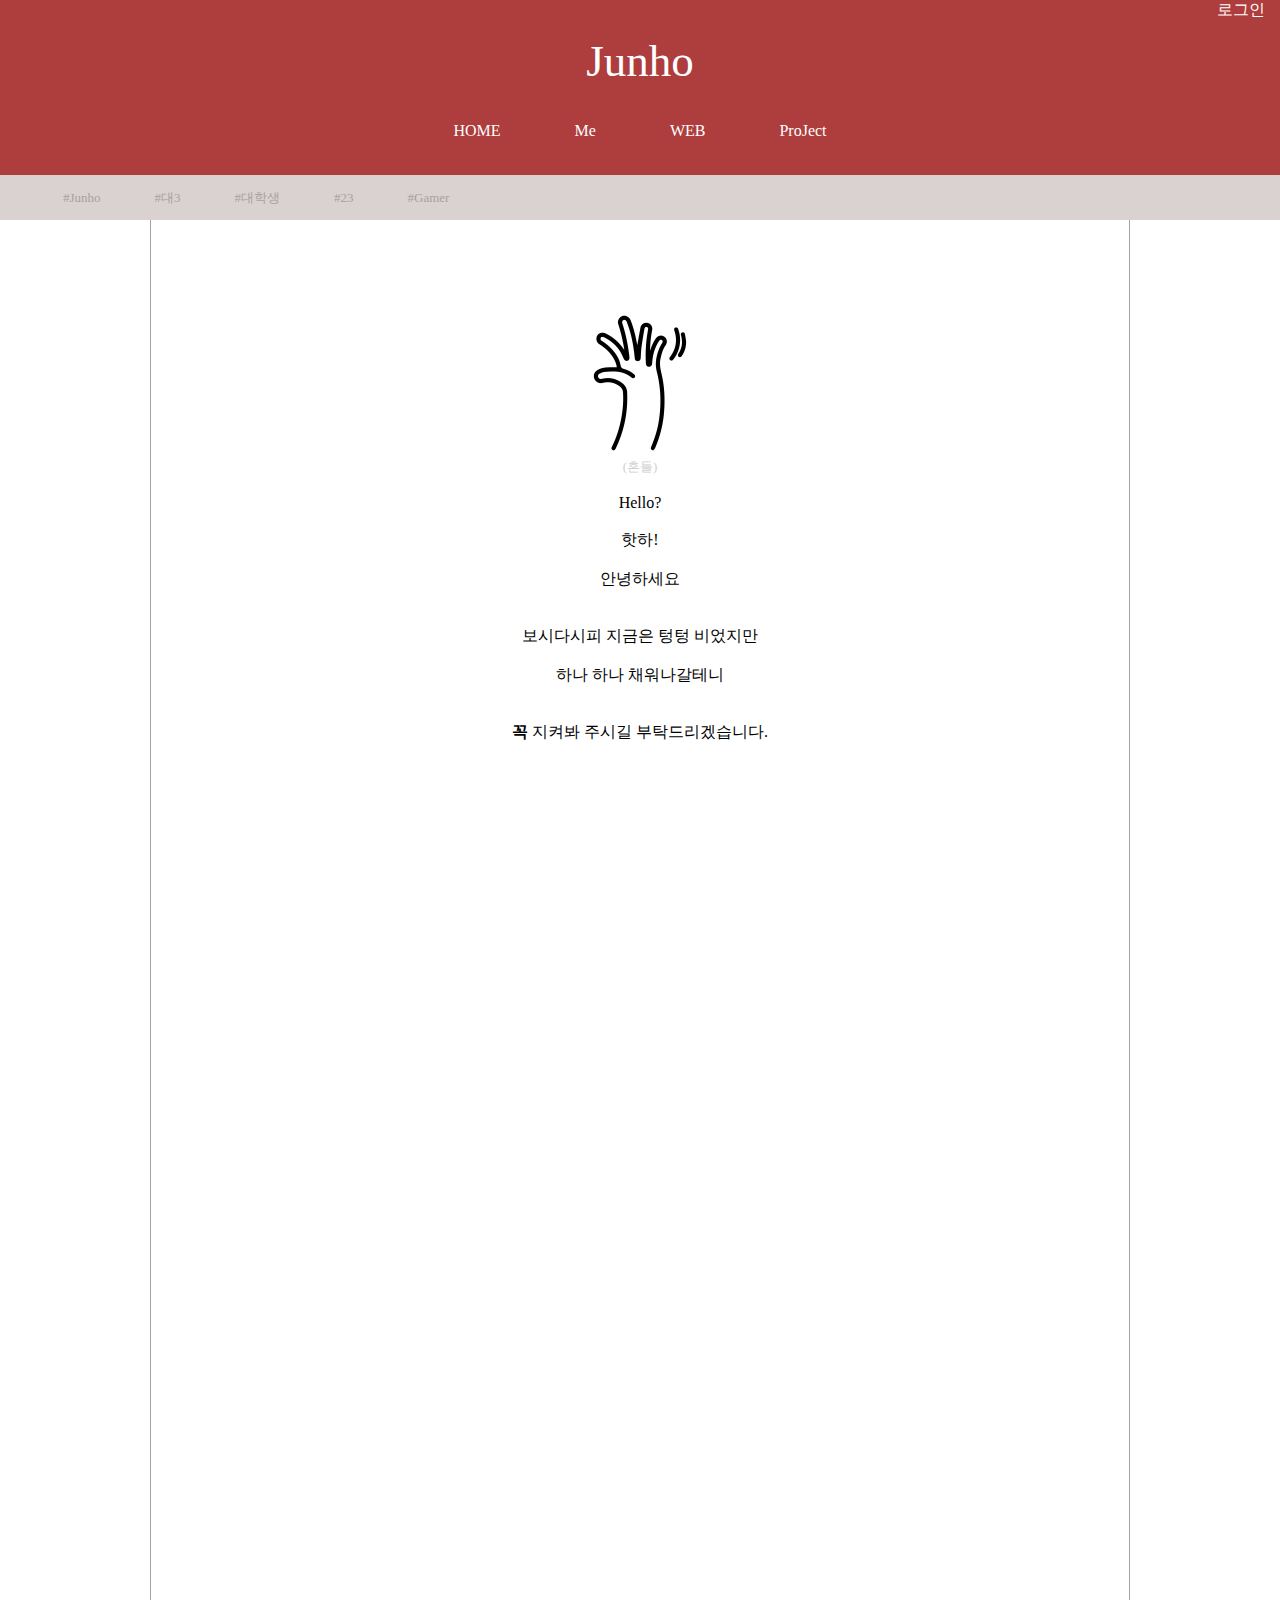
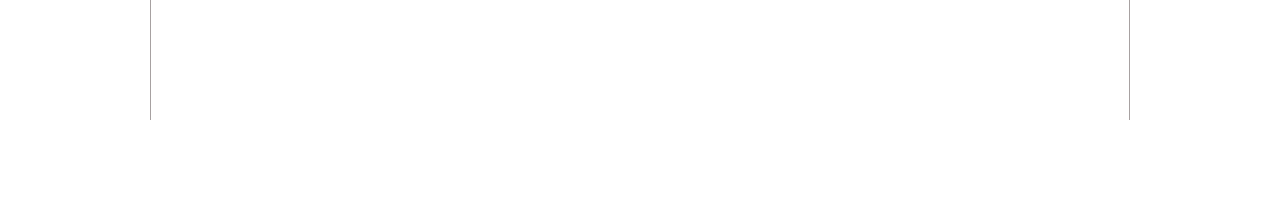
<file: index.html>
<html>

<head>
  <link rel="stylesheet" type="text/css" href="css/mystyle.css" />
  <script src="js/script.js"></script>
  <style>
    div.sub_nav_depth_1 .pin {
      background-image: url(image/arrow.gif);
    }
  </style>
</head>

<body>
  <div id="whole-wrapper">
    <div class="head">
      <header>
        <hgroup>
          <p class="title"><a href="index.html">Junho</a></p>
        </hgroup>
        <nav id="right-nav">
          <ul>
            <li>
              <a href="login.html">로그인</a>
            </li>
          </ul>
        </nav>
      </header>
      <nav id="mainmenu">
        <div class="wrapper ">
          <ul class="sub_nav">
            <li>
              <div class="label public" onmouseover="paragraph_onmouseover()" onmouseout="paragraph_onmouseout()">
                <a class="courselink" href="index.html">HOME</a>
              </div>
              <div class="sub_nav_depth_1" id="yourstyle"
                style="position:absolute; left: -42px; width:199px; display:none;" loaded="true"
                onmouseover="paragraph_onmouseover()" onmouseout="paragraph_onmouseout()">
                <div class="pin" onmouseover="paragraph_onmouseover()" onmouseout="paragraph_onmouseout()"></div>
                <ul class="sub_nav">
                  <li>
                    <div class="label public">
                      <a class="courselink" href="index.html">
                        메인화면
                        <span class="ico ico_lock"></span>
                      </a>
                    </div>
                  </li>
                </ul>
              </div>
            </li>
            <li>
              <div class="label public" onmouseover="paragraph1_onmouseover()" onmouseout="paragraph1_onmouseout()">
                <a class="courselink" href="index.html">Me</a>
              </div>
              <div class="sub_nav_depth_1" id="yourstyle1"
                style="position:absolute; left: -42px; width:199px; display:none;" loaded="true"
                onmouseover="paragraph1_onmouseover()" onmouseout="paragraph1_onmouseout()">
                <div class="pin" onmouseover="paragraph1_onmouseover()" onmouseout="paragraph1_onmouseout()"></div>
                <ul class="sub_nav">
                  <li>
                    <div class="label public">
                      <a class="courselink" href="who.html">
                        누가?
                        <span class="ico ico_lock"></span>
                      </a>
                    </div>
                  </li></br>
                  <li>
                    <div class="label public">
                      <a class="courselink" href="why.html">
                        어째서?
                        <span class="ico ico_lock"></span>
                      </a>
                    </div>
                  </li></br>

                </ul>
              </div>
            </li>
            <li>
              <div class="label public" onmouseover="paragraph2_onmouseover()" onmouseout="paragraph2_onmouseout()">
                <a class="courselink" href="index.html">WEB</a>
              </div>
              <div class="sub_nav_depth_1" id="yourstyle2"
                style="position:absolute; left: -42px; width:199px; display:none;" loaded="true"
                onmouseover="paragraph2_onmouseover()" onmouseout="paragraph2_onmouseout()">
                <div class="pin" onmouseover="paragraph2_onmouseover()" onmouseout="paragraph2_onmouseout()"></div>
                <ul class="sub_nav">
                  <li>
                    <div class="label public">
                      <a class="courselink" href="web.html">
                        참조 사이트

                        <span class="ico ico_lock"></span>
                      </a>
                    </div>
                  </li>
                </ul>
              </div>
            </li>
            <li>
              <div class="label public" onmouseover="paragraph5_onmouseover()" onmouseout="paragraph5_onmouseout()">
                <a class="courselink" href="index.html">ProJect</a>
              </div>
              <div class="sub_nav_depth_1" id="yourstyle5"
                style="position:absolute; left: -42px; width:199px; display:none;" loaded="true"
                onmouseover="paragraph5_onmouseover()" onmouseout="paragraph5_onmouseout()">
                <div class="pin" onmouseover="paragraph5_onmouseover()" onmouseout="paragraph5_onmouseout()"></div>
                <ul class="sub_nav">
                  <li>
                    <div class="label public">
                      <a class="courselink" href="project.html">
                        프로젝트
                        <span class="ico ico_lock"></span>
                      </a>
                    </div>
                  </li>
                </ul>
              </div>
            </li>


          </ul>
        </div>
      </nav>
    </div>
    <div class="body">
      <div id="breadcrumb">
        <div class="wrapper">
          <span>#Junho</span>
          <span>#대3</span>
          <span>#대학생</span>
          <span>#23</span>
          <span>#Gamer</span>

        </div>
      </div>
      <div id="col">
        <div class="wrapper">
          <div class="entry-area">
            <article class="hentry">
              <div id="content" class="entry-content">
                <p style="text-align: center;">&nbsp;</p>
                <p style="text-align: center;">
                  <img alt height="150" src="image\hi.png" width="150" class="thumbnail">
                </p>
                <p style="text-align: center; font-size:13px; color:#D1CFCF;">(흔들)</p>
                <p style="text-align: center;">&nbsp;</p>
                <p style="text-align: center;">Hello?</p>
                <p style="text-align: center;">&nbsp;</p>
                <p style="text-align: center;">핫하!</p>
                <p style="text-align: center;">&nbsp;</p>
                <p style="text-align: center;">안녕하세요</p>
                <p style="text-align: center;">&nbsp;</p>
                <p style="text-align: center;">&nbsp;</p>
                <p style="text-align: center;">보시다시피 지금은 텅텅 비었지만</p>
                <p style="text-align: center;">&nbsp;</p>
                <p style="text-align: center;">하나 하나 채워나갈테니</p>
                <p style="text-align: center;">&nbsp;</p>
                <p style="text-align: center;">&nbsp;</p>
                <p style="text-align: center;"><strong>꼭</strong> 지켜봐 주시길 부탁드리겠습니다.</p>
            </article>
          </div>
        </div>
      </div>
    </div>
  </div>
</body>

</html>
</file>
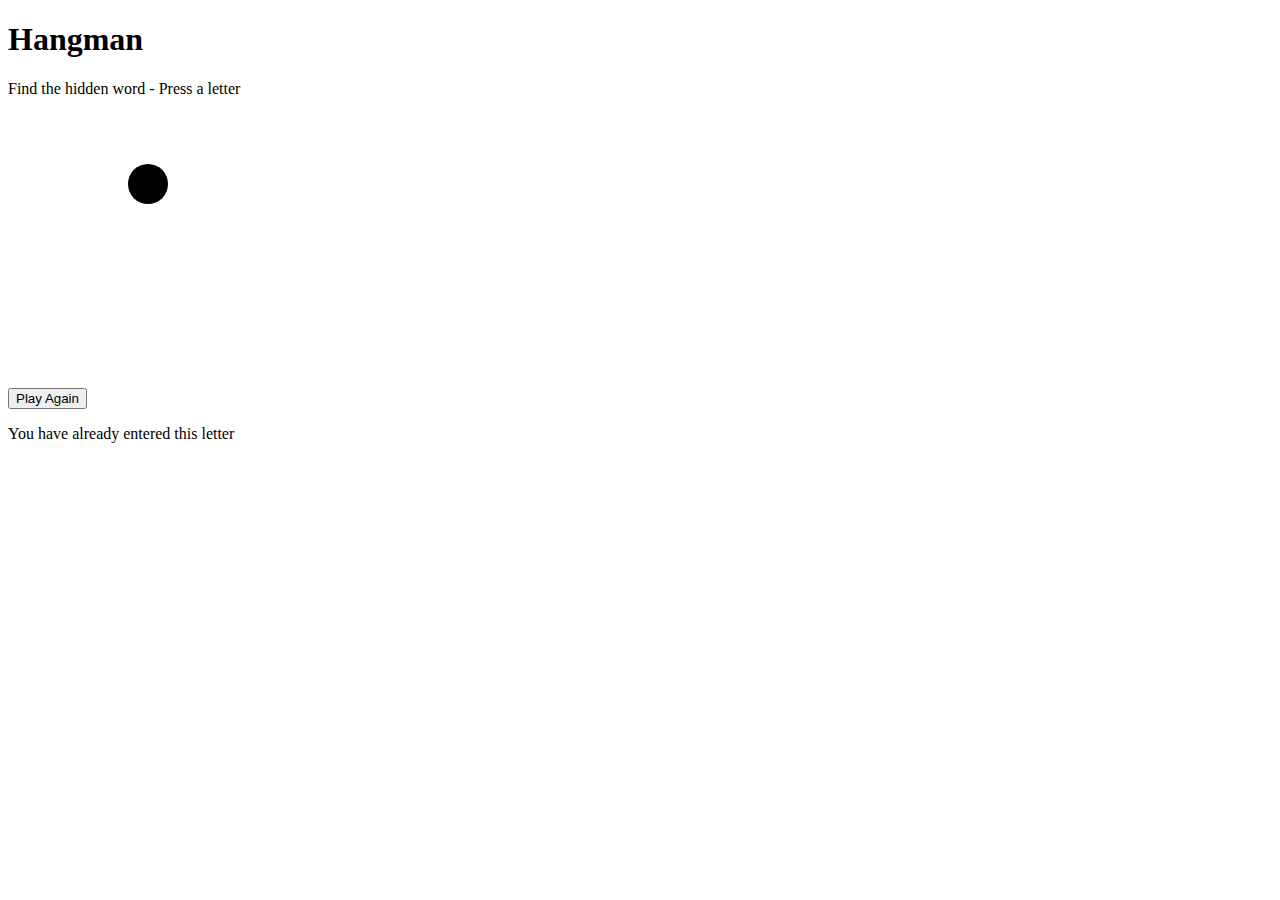
<file: game.html>
<!DOCTYPE html>
<html lang="en">
  <head>
    <meta charset="UTF-8" />
    <meta name="viewport" content="width=device-width, initial-scale=1.0" />
    <link rel="stylesheet" href="C:\Users\user\Desktop\포트폴리오\Ohmygit-master\Ohmygit-master\css\style.css" />
    <title>Hangman</title>
  </head>
  <body>
    <h1>Hangman</h1>
    <p>Find the hidden word - Press a letter</p>
    <div class="game-container">
      <svg height="250" width="200" class="figure-container">
        <!-- rod -->
        <line x1="60" y1="20" x2="140" y2="20" />
        <line x1="140" y1="20" x2="140" y2="50" />
        <line x1="60" y1="20" x2="60" y2="230" />
        <line x1="20" y1="230" x2="100" y2="230" />
        <!-- head -->
        <circle cx="140" cy="70" r="20" class="figure-part" />
        <!-- body -->
        <line x1="140" y1="90" x2="140" y2="150" class="figure-part" />
        <!-- arms -->
        <line x1="140" y1="120" x2="120" y2="100" class="figure-part" />
        <line x1="140" y1="120" x2="160" y2="100" class="figure-part" />
        <!-- legs -->
        <line x1="140" y1="150" x2="120" y2="180" class="figure-part" />
        <line x1="140" y1="150" x2="160" y2="180" class="figure-part" />
      </svg>
      <div class="wrong-letters-container">
        <div id="wrong-letters"></div>
      </div>
      <div class="word" id="word"></div>
    </div>
    <!-- Popup -->
    <div class="popup-container" id="popup-container">
      <div class="popup">
        <h2 id="final-message"></h2>
        <h3 id="final-message-reveal-word"></h3>
        <button id="play-button">Play Again</button>
      </div>
    </div>
    <!-- Notification -->
    <div class="notification-container" id="notification-container">
      <p>You have already entered this letter</p>
    </div>
    <script src="js/script1.js"></script>
  </body>
</html>
</file>
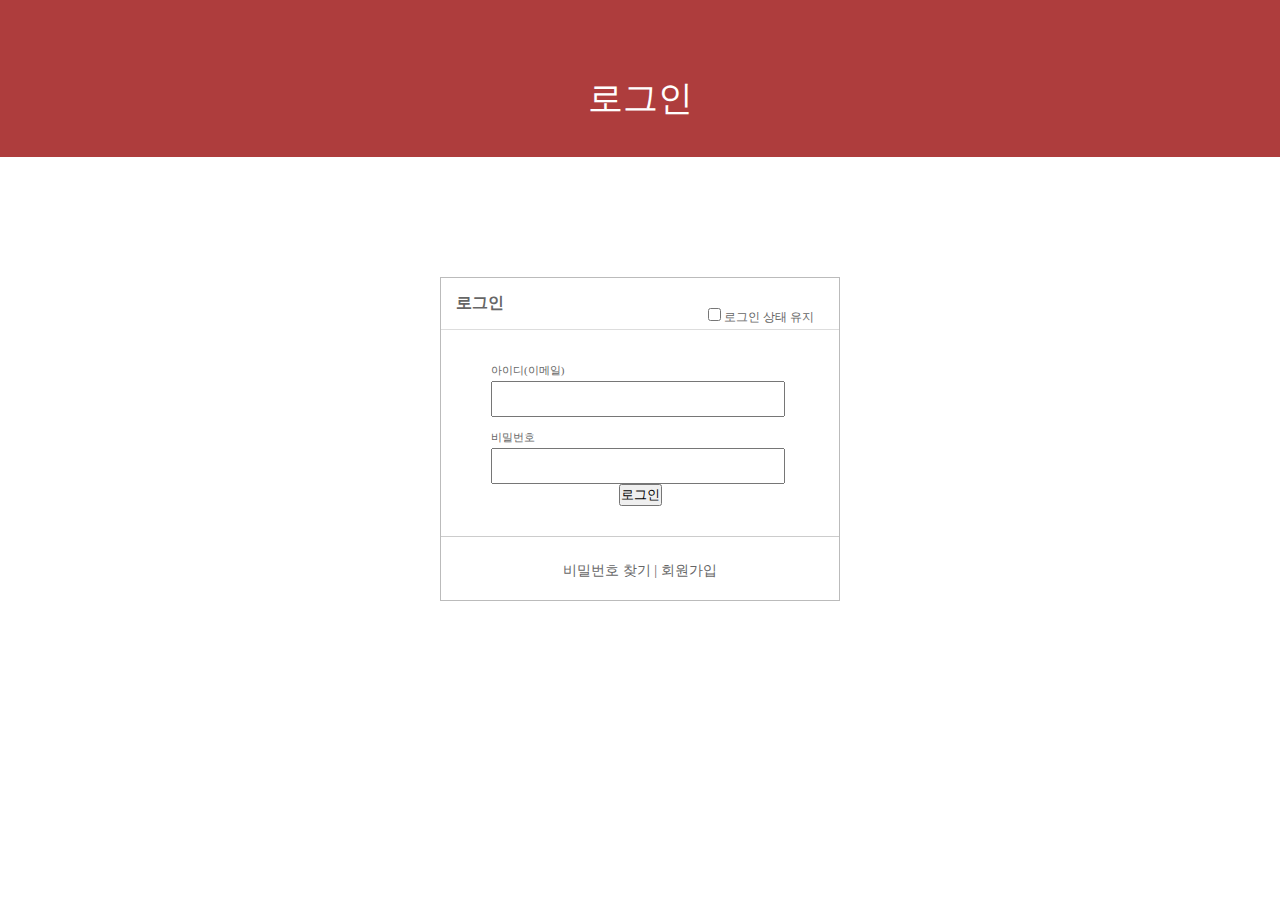
<file: login.html>
<!DOCTYPE html>
<html>

<head>
  <link rel="stylesheet" type="text/css" href="css/registerstyle.css" />
  <script src="js/script.js"></script>
</head>

<body>
  <div id="whole-wrapper">
    <div class="head">
      <header>
        <hgroup>  
          <p class="title">
            <a href="register.html">로그인</a>
         
          </p>
        </hgroup>
      </header>
    </div>
    <div class="body">
      <div id="col" class="single-col">
        <div class="entry-area">
          <div id="login-static" class="layerbox">
            <form></form>
            <div class="wrappertable">
              <div class="header">
                <strong>로그인</strong>
                
                <p class="rememberme">
                  <input type="checkbox" id="rememberme" name="rememberme" value="on">
                  <label for="rememberme">로그인 상태 유지</label>
                </p>
              </div>
              <div class="body">
                <dl>
                  <dt>
                      <label for="predialog_email">아이디(이메일)</label>
                      <dd>
                        <input type="text" class="text" id="id">
                      </dd>
                      <dt>
                        <label for="predialog_password">비밀번호</label>
                      </dt>
                  <dd>
                    <input type="text" class="text" id="pw" >
                  </dd>
                  </dt>
                </dl>
                <div class="btns">
                    <p>
                      
                    <input type="button" value="로그인"  onclick="login();">
                    
                    </p>
                  
                </div>
              </div>
              <div class="footer">
                <a href="findpassword.html">비밀번호 찾기</a>
                <span class="empty">|</span>
                <a href="register.html">회원가입</a>
              </div>

            </div>
          </div>
        </div>
      </div>

      <body>

</html>
</file>
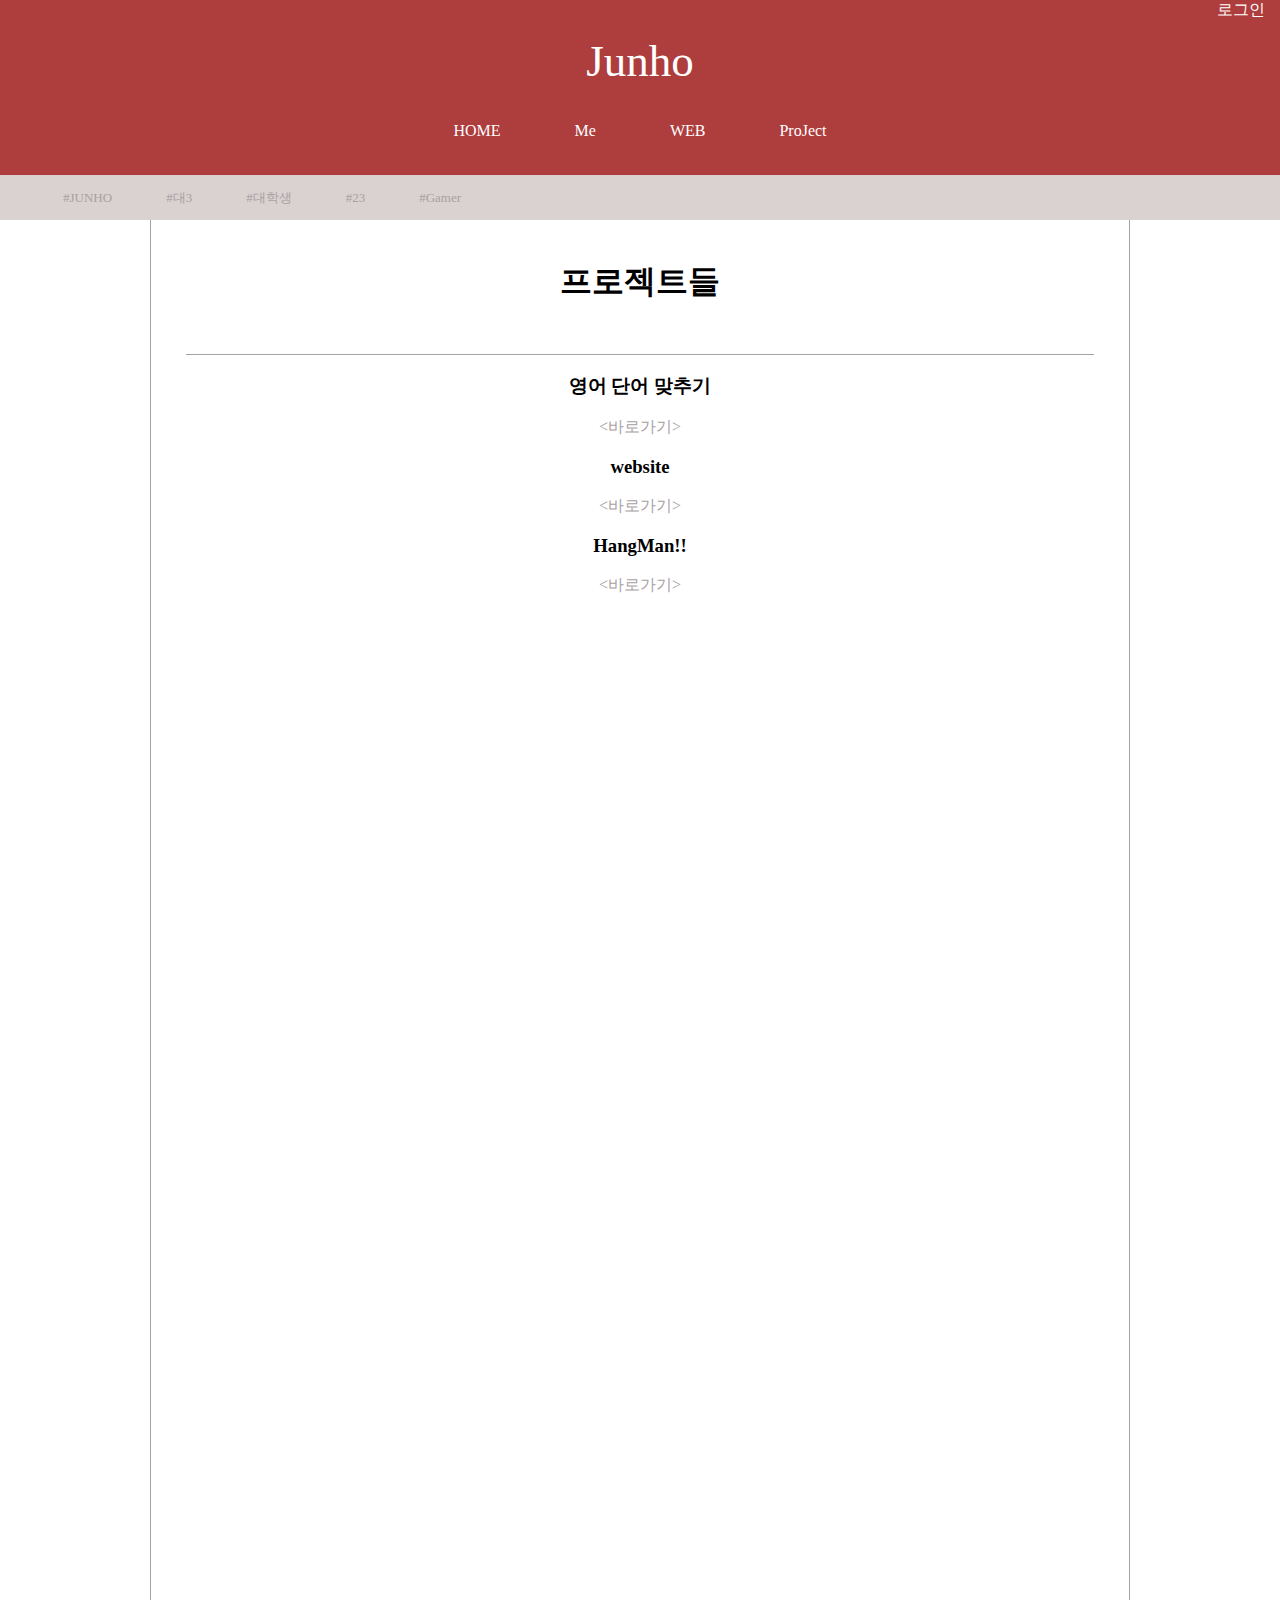
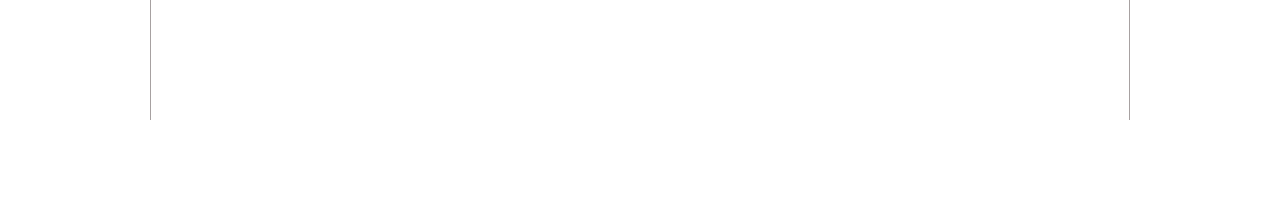
<file: project.html>
<html>

<head>
  <link rel="stylesheet" type="text/css" href="css/mystyle.css" />
  <script src="js/script.js"></script>
  <style>
    div.sub_nav_depth_1 .pin {
      background-image: url(image/arrow.gif);
    }
  </style>
</head>

<body>
  <div id="whole-wrapper">
    <div class="head">
      <header>
        <hgroup>
          <p class="title"><a href="html.html">Junho</a></p>
        </hgroup>
        <nav id="right-nav">
          <ul>
            <li>
              <a href="login.html">로그인</a>
            </li>
          </ul>
        </nav>
      </header>
      <nav id="mainmenu">
        <div class="wrapper ">
          <ul class="sub_nav">
            <li>
              <div class="label public" onmouseover="paragraph_onmouseover()" onmouseout="paragraph_onmouseout()">
                <a class="courselink" href="html.html">HOME</a>
              </div>
              <div class="sub_nav_depth_1" id="yourstyle"
                style="position:absolute; left: -42px; width:199px; display:none;" loaded="true"
                onmouseover="paragraph_onmouseover()" onmouseout="paragraph_onmouseout()">
                <div class="pin" onmouseover="paragraph_onmouseover()" onmouseout="paragraph_onmouseout()"></div>
                <ul class="sub_nav">
                  <li>
                    <div class="label public">
                      <a class="courselink" href="html.html">
                        메인화면
                        <span class="ico ico_lock"></span>
                      </a>
                    </div>
                  </li>
                </ul>
              </div>
            </li>
            <li>
              <div class="label public" onmouseover="paragraph1_onmouseover()" onmouseout="paragraph1_onmouseout()">
                <a class="courselink" href="html.html">Me</a>
              </div>
              <div class="sub_nav_depth_1" id="yourstyle1"
                style="position:absolute; left: -42px; width:199px; display:none;" loaded="true"
                onmouseover="paragraph1_onmouseover()" onmouseout="paragraph1_onmouseout()">
                <div class="pin" onmouseover="paragraph1_onmouseover()" onmouseout="paragraph1_onmouseout()"></div>
                <ul class="sub_nav">
                  <li>
                    <div class="label public">
                      <a class="courselink" href="who.html">
                        누가?
                        <span class="ico ico_lock"></span>
                      </a>
                    </div>
                  </li></br>
                  <li>
                    <div class="label public">
                      <a class="courselink" href="why.html">
                        어째서?
                        <span class="ico ico_lock"></span>
                      </a>
                    </div>
                  </li></br>
                  <li>
                    <div class="label public">
                      <a class="courselink" href="next.html">
                        앞으로는?
                        <span class="ico ico_lock"></span>
                      </a>
                    </div>
                  </li></br>
                </ul>
              </div>
            </li>
            <li>
              <div class="label public" onmouseover="paragraph2_onmouseover()" onmouseout="paragraph2_onmouseout()">
                <a class="courselink" href="html.html">WEB</a>
              </div>
              <div class="sub_nav_depth_1" id="yourstyle2"
                style="position:absolute; left: -42px; width:199px; display:none;" loaded="true"
                onmouseover="paragraph2_onmouseover()" onmouseout="paragraph2_onmouseout()">
                <div class="pin" onmouseover="paragraph2_onmouseover()" onmouseout="paragraph2_onmouseout()"></div>
                <ul class="sub_nav">
                  <li>
                    <div class="label public">
                      <a class="courselink" href="web.html">
                        참조 사이트

                        <span class="ico ico_lock"></span>
                      </a>
                    </div>
                  </li>
                </ul>
              </div>
            </li>
            <li>
              <div class="label public" onmouseover="paragraph5_onmouseover()" onmouseout="paragraph5_onmouseout()">
                <a class="courselink" href="html.html">ProJect</a>
              </div>
              <div class="sub_nav_depth_1" id="yourstyle5"
                style="position:absolute; left: -42px; width:199px; display:none;" loaded="true"
                onmouseover="paragraph5_onmouseover()" onmouseout="paragraph5_onmouseout()">
                <div class="pin" onmouseover="paragraph5_onmouseover()" onmouseout="paragraph5_onmouseout()"></div>
                <ul class="sub_nav">
                  <li>
                    <div class="label public">
                      <a class="courselink" href="project.html">
                        프로젝트
                        <span class="ico ico_lock"></span>
                      </a>
                    </div>
                  </li>
                </ul>
              </div>
            </li>


          </ul>
        </div>
      </nav>
    </div>
    <div class="body">
      <div id="breadcrumb">
        <div class="wrapper">
          <span>#JUNHO</span>
          <span>#대3</span>
          <span>#대학생</span>
          <span>#23</span>
          <span>#Gamer</span>
          
        </div>
      </div>
    </div>
    <div id="col">
      <div class="wrapper">
        <div class="entry-area" id="entry-area-2">
          <article class="hentry">
            <hgroup>
              <h1 style="text-align:center;">
                프로젝트들
              </h1>
            </hgroup>
            <div id="content" class="entry-content">




              
             
              <p style="text-align:center;">
                &nbsp
              </p>
              <p style="text-align:center;">
              <h3 style="text-align:center;">
                영어 단어 맞추기
              </h3>
              </p>
              <p style="text-align:center;">
                &nbsp
              </p>
              <p style="text-align:center;">
                <a href="https://songjunho1.github.io/wordle-main/">
                  <바로가기>
                </a>
              </p>
              </p>

             
            
              <p style="text-align:center;">
                &nbsp
              </p>
              <p style="text-align:center;">
              <h3 style="text-align:center;">
                website
              </h3>
              </p>
              <p style="text-align:center;">
                &nbsp
              </p>
              <p style="text-align:center;">
                <a href="https://songjunho1.github.io/DeliveryServiceWebsitemain/DeliveryServiceWebsitemain/index.html">
                  <바로가기>
                </a>
              </p>
              </p>


            
              <p style="text-align:center;">
                &nbsp
              </p>
              <p style="text-align:center;">
              <h3 style="text-align:center;">
                HangMan!!
              </h3>
              </p>
              <p style="text-align:center;">
                &nbsp
              </p>
              <p style="text-align:center;">
                <a href="game.html">
                  <바로가기>
                </a>
              </p>
              </p>



            </div>

          </article>
        </div>
      </div>
    </div>
  </div>
</body>

</html>
</file>
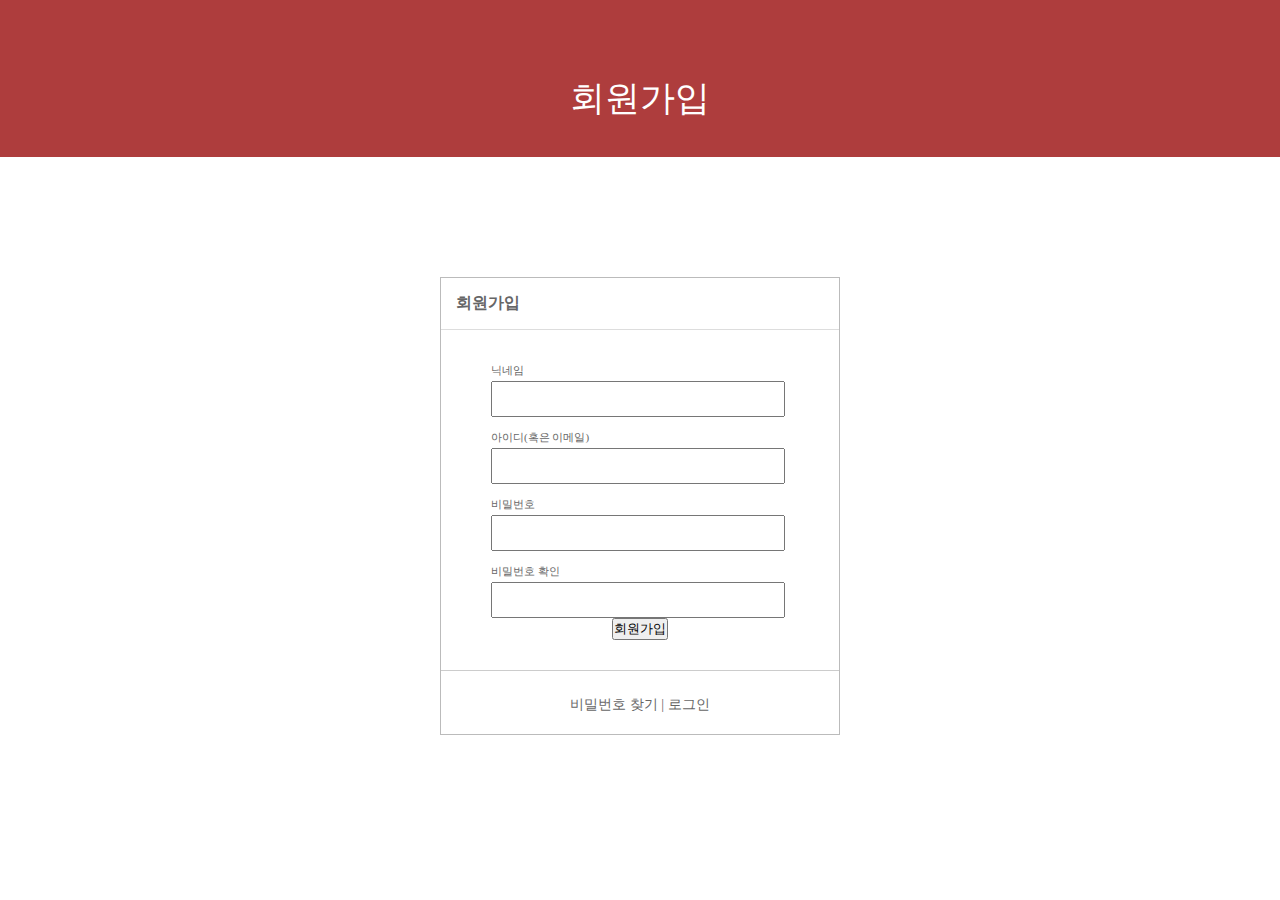
<file: register.html>
<!DOCTYPE html>
<html>

<head>
  <link rel="stylesheet" type="text/css" href="css/registerstyle.css" />
  <script src="js/script.js"></script>
</head>

<body>
  <div id="whole-wrapper">
    <div class="head">
      <header>
        <hgroup>
          <p class="title">
            <a href="register.html">회원가입</a>
          </p>
        </hgroup>
      </header>
    </div>
    <div class="body">
      <div id="col" class="single-col">
        <div class="entry-area">
          <div id="login-static" class="layerbox">
            <form></form>
            <div class="wrappertable">
              <div class="header">
                <strong>회원가입</strong>
              </div>
              <div class="body">
                <dl>
                  <dt>
                      <label for="nickname">닉네임</label>
                      <dd>
                        <input type="text" class="text" id="nickname" name="nickname" value>
                      </dd>
                      <dt>
                        <label for="predialog_email">아이디(혹은 이메일)</label>
                      </dt>
                  <dd>
                    <input type="text" class="text" id="id">
                  </dd>
                  <dt>
                  <label for="password">비밀번호</label>
                </dt>
                <dd>
                  <input type="text" class="text" id="pw">
                </dd>
                <dt>
                <label for="password">비밀번호 확인</label>
              </dt>
              <dd>
                <input type="text" class="text" id="r_pw">
              </dd>
                  </dt>
                </dl>
                 <div class="btns">
                  <p>
                    <input type = "button" value="회원가입" onclick="create_id();">
                  </p>
                </div>
              </div>
              <div class="footer">
                <a href="findpassword.html">비밀번호 찾기</a>
                <span class="empty">|</span>
                <a href="login.html">로그인</a>
              </div>

            </div>
          </div>
        </div>
      </div>

      <body>

</html>
</file>
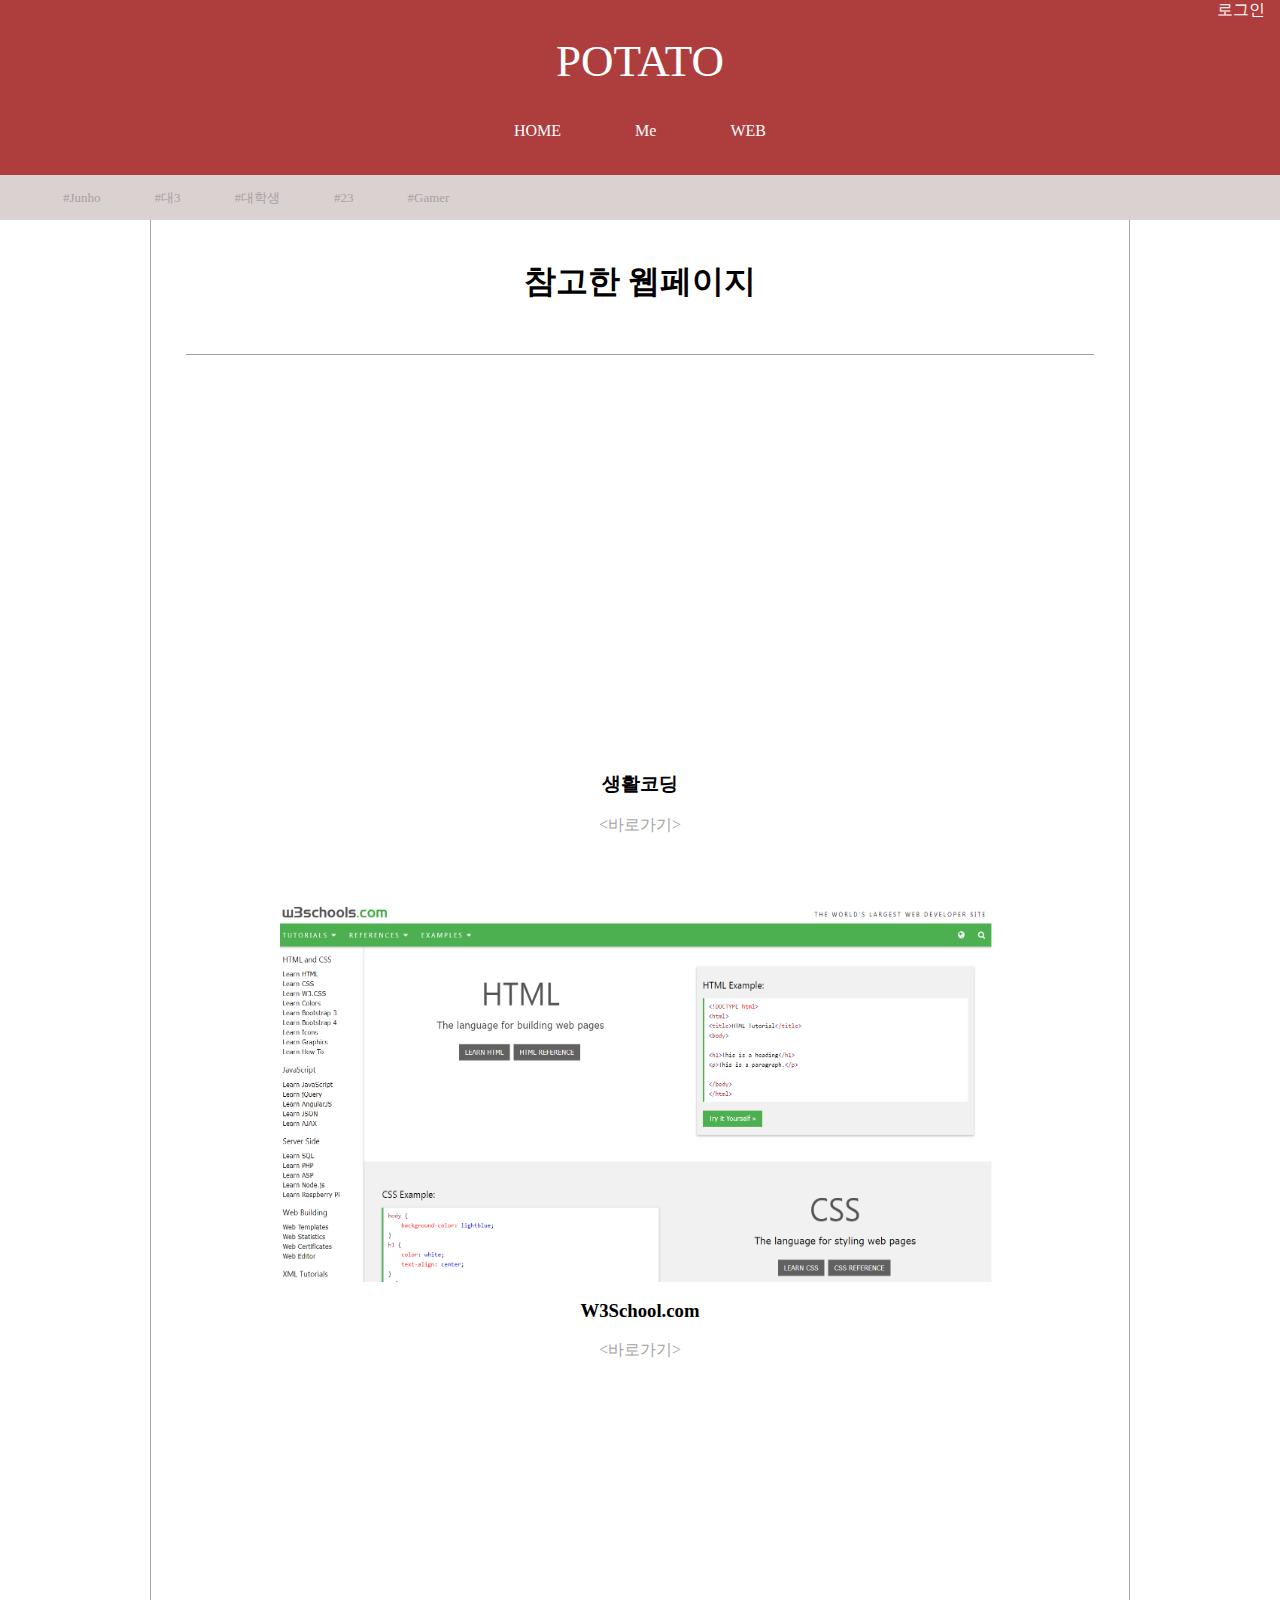
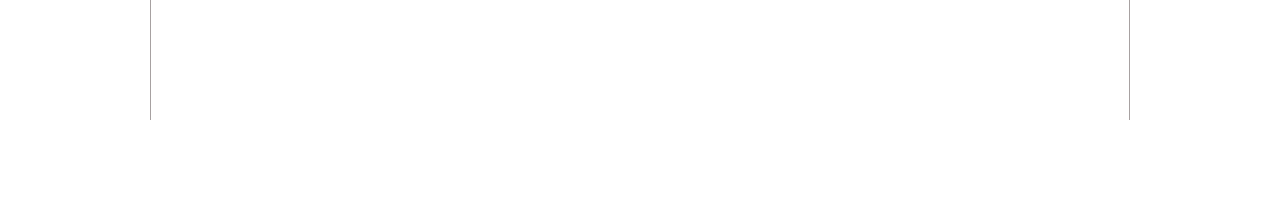
<file: web.html>
<html>

<head>
  <link rel="stylesheet" type="text/css" href="css/mystyle.css" />
  <script src="js/script.js"></script>
  <style>
    div.sub_nav_depth_1 .pin {
      background-image: url(image/arrow.gif);
    }
  </style>
</head>

<body>
  <div id="whole-wrapper">
    <div class="head">
      <header>
        <hgroup>
          <p class="title"><a href="index.html">POTATO</a></p>
        </hgroup>
        <nav id="right-nav">
          <ul>
            <li>
              <a href="login.html">로그인</a>
            </li>
          </ul>
        </nav>
      </header>
      <nav id="mainmenu">
        <div class="wrapper ">
          <ul class="sub_nav">
            <li>
              <div class="label public" onmouseover="paragraph_onmouseover()" onmouseout="paragraph_onmouseout()">
                <a class="courselink" href="index.html">HOME</a>
              </div>
              <div class="sub_nav_depth_1" id="yourstyle"
                style="position:absolute; left: -42px; width:199px; display:none;" loaded="true"
                onmouseover="paragraph_onmouseover()" onmouseout="paragraph_onmouseout()">
                <div class="pin" onmouseover="paragraph_onmouseover()" onmouseout="paragraph_onmouseout()"></div>
                <ul class="sub_nav">
                  <li>
                    <div class="label public">
                      <a class="courselink" href="index.html">
                        메인화면
                        <span class="ico ico_lock"></span>
                      </a>
                    </div>
                  </li>
                </ul>
              </div>
            </li>
            <li>
              <div class="label public" onmouseover="paragraph1_onmouseover()" onmouseout="paragraph1_onmouseout()">
                <a class="courselink" href="index.html">Me</a>
              </div>
              <div class="sub_nav_depth_1" id="yourstyle1"
                style="position:absolute; left: -42px; width:199px; display:none;" loaded="true"
                onmouseover="paragraph1_onmouseover()" onmouseout="paragraph1_onmouseout()">
                <div class="pin" onmouseover="paragraph1_onmouseover()" onmouseout="paragraph1_onmouseout()"></div>
                <ul class="sub_nav">
                  <li>
                    <div class="label public">
                      <a class="courselink" href="who.html">
                        누가?
                        <span class="ico ico_lock"></span>
                      </a>
                    </div>
                  </li></br>
                  <li>
                    <div class="label public">
                      <a class="courselink" href="why.html">
                        어째서?
                        <span class="ico ico_lock"></span>
                      </a>
                    </div>
                  </li></br>

                </ul>
              </div>
            </li>
            <li>
              <div class="label public" onmouseover="paragraph2_onmouseover()" onmouseout="paragraph2_onmouseout()">
                <a class="courselink" href="index.html">WEB</a>
              </div>
              <div class="sub_nav_depth_1" id="yourstyle2"
                style="position:absolute; left: -42px; width:199px; display:none;" loaded="true"
                onmouseover="paragraph2_onmouseover()" onmouseout="paragraph2_onmouseout()">
                <div class="pin" onmouseover="paragraph2_onmouseover()" onmouseout="paragraph2_onmouseout()"></div>
                <ul class="sub_nav">
                  <li>
                    <div class="label public">
                      <a class="courselink" href="web.html">
                        참조 사이트

                        <span class="ico ico_lock"></span>
                      </a>
                    </div>
                  </li>
                </ul>
              </div>
            </li>


          </ul>
        </div>
      </nav>
    </div>
    <div class="body">
      <div id="breadcrumb">
        <div class="wrapper">
          <span>#Junho</span>
          <span>#대3</span>
          <span>#대학생</span>
          <span>#23</span>
          <span>#Gamer</span>
          <span></span>
        </div>
      </div>
      <div id="col">
        <div class="wrapper">
          <div class="entry-area" id="entry-area-2">
            <article class="hentry">
              <hgroup>
                <h1 style="text-align:center;">
                  참고한 웹페이지
                </h1>
              </hgroup>
              <div id="content" class="entry-content">
                <p style="text-align:center;">
                  &nbsp
                </p>
                <div class="movie">
                  <iframe width="720" height="380" src="https://www.youtube.com/embed/1ttLx9MbrCI" frameborder="0"
                    allow="autoplay; encrypted-media" allowfullscreen></iframe>
                </div>
                <p style="text-align:center;">
                  &nbsp
                </p>
                <p style="text-align:center;">
                <h3 style="text-align:center;">생활코딩</h3>
                </p>
                <p style="text-align:center;">
                  &nbsp
                </p>
                <p style="text-align:center;">
                  <a style="text-align:center; " href="https://opentutorials.org/course/1">
                    <바로가기>
                  </a>
                <p style="text-align:center;">
                  &nbsp
                </p>
                <p style="text-align:center;">
                  &nbsp
                </p>
                <p style="text-align:center;">
                  <img height="380" src="image/w3school.png" width="720" />
                </p>
                <p style="text-align:center;">
                  &nbsp
                </p>
                <p style="text-align:center;">
                <h3 style="text-align:center;">
                  W3School.com
                </h3>
                </p>
                <p style="text-align:center;">
                  &nbsp
                </p>
                <p style="text-align:center;">
                  <a href="https://www.w3schools.com/">
                    <바로가기>
                  </a>
                </p>
                </p>



              </div>

            </article>
          </div>
        </div>
      </div>
    </div>
</body>

</html>
</file>
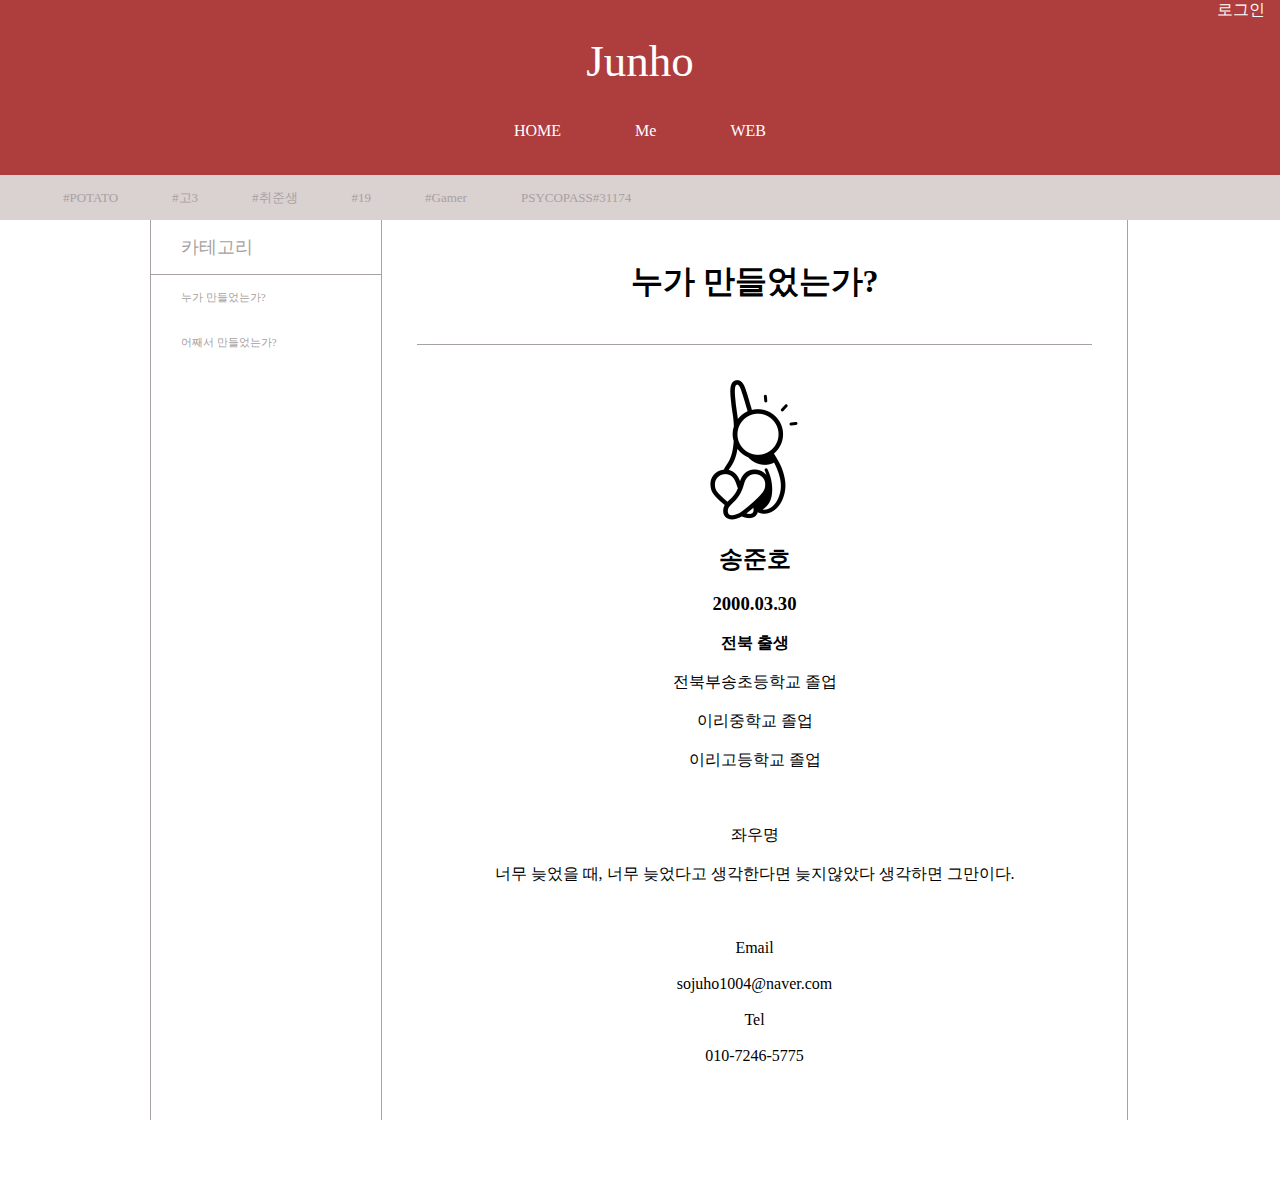
<file: who.html>
<html>

<head>
  <link rel="stylesheet" type="text/css" href="css/mystyle.css" />
  <script src="js/script.js"></script>
  <style>
    div.sub_nav_depth_1 .pin {
      background-image: url(image/arrow.gif);
    }
  </style>
</head>

<body>
  <div id="whole-wrapper">
    <div class="head">
      <header>
        <hgroup>
          <p class="title"><a href="index.html">Junho</a></p>
        </hgroup>
        <nav id="right-nav">
          <ul>
            <li>
              <a href="login.html">로그인</a>
            </li>
          </ul>
        </nav>
      </header>
      <nav id="mainmenu">
        <div class="wrapper ">
          <ul class="sub_nav">
            <li>
              <div class="label public" onmouseover="paragraph_onmouseover()" onmouseout="paragraph_onmouseout()">
                <a class="courselink" href="index.html">HOME</a>
              </div>
              <div class="sub_nav_depth_1" id="yourstyle"
                style="position:absolute; left: -42px; width:199px; display:none;" loaded="true"
                onmouseover="paragraph_onmouseover()" onmouseout="paragraph_onmouseout()">
                <div class="pin" onmouseover="paragraph_onmouseover()" onmouseout="paragraph_onmouseout()"></div>
                <ul class="sub_nav">
                  <li>
                    <div class="label public">
                      <a class="courselink" href="index.html">
                        메인화면
                        <span class="ico ico_lock"></span>
                      </a>
                    </div>
                  </li>
                </ul>
              </div>
            </li>
            <li>
              <div class="label public" onmouseover="paragraph1_onmouseover()" onmouseout="paragraph1_onmouseout()">
                <a class="courselink" href="index.html">Me</a>
              </div>
              <div class="sub_nav_depth_1" id="yourstyle1"
                style="position:absolute; left: -42px; width:199px; display:none;" loaded="true"
                onmouseover="paragraph1_onmouseover()" onmouseout="paragraph1_onmouseout()">
                <div class="pin" onmouseover="paragraph1_onmouseover()" onmouseout="paragraph1_onmouseout()"></div>
                <ul class="sub_nav">
                  <li>
                    <div class="label public">
                      <a class="courselink" href="who.html">
                        누가?
                        <span class="ico ico_lock"></span>
                      </a>
                    </div>
                  </li></br>
                  <li>
                    <div class="label public">
                      <a class="courselink" href="why.html">
                        어째서?
                        <span class="ico ico_lock"></span>
                      </a>
                    </div>
                  </li></br>

                </ul>
              </div>
            </li>
            <li>
              <div class="label public" onmouseover="paragraph2_onmouseover()" onmouseout="paragraph2_onmouseout()">
                <a class="courselink" href="index.html">WEB</a>
              </div>
              <div class="sub_nav_depth_1" id="yourstyle2"
                style="position:absolute; left: -42px; width:199px; display:none;" loaded="true"
                onmouseover="paragraph2_onmouseover()" onmouseout="paragraph2_onmouseout()">
                <div class="pin" onmouseover="paragraph2_onmouseover()" onmouseout="paragraph2_onmouseout()"></div>
                <ul class="sub_nav">
                  <li>
                    <div class="label public">
                      <a class="courselink" href="web.html">
                        참조 사이트

                        <span class="ico ico_lock"></span>
                      </a>
                    </div>
                  </li>
                </ul>
              </div>
            </li>


          </ul>
        </div>
      </nav>
    </div>
    <div class="body">
      <div id="breadcrumb">
        <div class="wrapper">
          <span>#POTATO</span>
          <span>#고3</span>
          <span>#취준생</span>
          <span>#19</span>
          <span>#Gamer</span>
          <span>PSYCOPASS#31174</span>
        </div>
      </div>
      <div id="col">
        <div class="wrapper">
          <aside id="topic_index_list" class="index">
            <nav class="sub_nav">
              <ol id="topic_list_tree" class="no_draggable">
                <li id="title-in-title" class="depth_0">
                  <div class="label">
                    <a href="web.html" class="depth_0">
                      <span class="title">카테고리</span>
                    </a>
                  </div>
                </li>
                <div class="boxbox" id="box_box">
                  <li id="y2" class="depth_0">
                    <div class="label">
                      <a href="who.html" class="depth_0">
                        <span class="title">
                          누가 만들었는가?
                        </span>
                      </a>
                    </div>
                  </li>
                  <li id="y3" class="depth_0">
                    <div class="label">
                      <a href="why.html" class="depth_0">
                        <span class="title">
                          어째서 만들었는가?
                        </span>
                      </a>
                    </div>
                  </li>


                  </li>
              </ol>

            </nav>
          </aside>
          <div class="entry-area" id="entry-area-1">
            <article class="hentry">
              <hgroup>
                <h1 style="text-align:center;">
                  누가 만들었는가?
                </h1>
              </hgroup>
              <div id="content" class="entry-content">
                <p style="text-align:center;">
                  <img width="150" src="image/me.png" height="150"></img>

                </p>
                <p style="text-align:center;">
                  &nbsp
                </p>
                <p style="text-align:center;">
                <h2 style="text-align:center;">
                  송준호
                </h2>
                </p>
                <p style="text-align:center;">
                  &nbsp
                </p>
                <p style="text-align:center;">
                <h3 style="text-align:center;">
                  2000.03.30
                </h3>
                </p>
                <p style="text-align:center;">
                  &nbsp
                </p>
                <p style="text-align:center;">
                <h4 style="text-align:center;">
                  전북 출생
                </h4>
                </p>
                <p style="text-align:center;">
                  &nbsp
                </p>
                <p style="text-align:center;">
                  전북부송초등학교 졸업
                </p>
                <p style="text-align:center;">
                  &nbsp
                </p>
                <p style="text-align:center;">
                  이리중학교 졸업
                </p>
                <p style="text-align:center;">
                  &nbsp
                </p>
                <p style="text-align:center;">
                  이리고등학교 졸업
                </p>
                <p style="text-align:center;">
                  &nbsp
                </p>
                <p style="text-align:center;">
                  &nbsp
                </p>
                <p style="text-align:center;">
                  &nbsp
                </p>
                <p style="text-align:center;">
                  좌우명
                </p>
                <p style="text-align:center;">
                  &nbsp
                </p>
                <p style="text-align:center;">
                  너무 늦었을 때, 너무 늦었다고 생각한다면 늦지않았다 생각하면 그만이다.
                </p>
                <p style="text-align:center;">
                  &nbsp
                </p>
                <p style="text-align:center;">
                  &nbsp
                </p>
                <p style="text-align:center;">
                  &nbsp
                </p>
                <p style="text-align:center;">
                  Email
                </p>
                <p style="text-align:center;">
                  &nbsp
                </p>
                <p style="text-align:center;">
                  sojuho1004@naver.com
                </p>
                <p style="text-align:center;">
                  &nbsp
                </p>
                <p style="text-align:center;">
                  Tel
                </p>
                <p style="text-align:center;">
                  &nbsp
                </p>
                <p style="text-align:center;">
                  010-7246-5775
                </p>
              </div>

            </article>
          </div>
        </div>
      </div>
    </div>
</body>

</html>
</file>
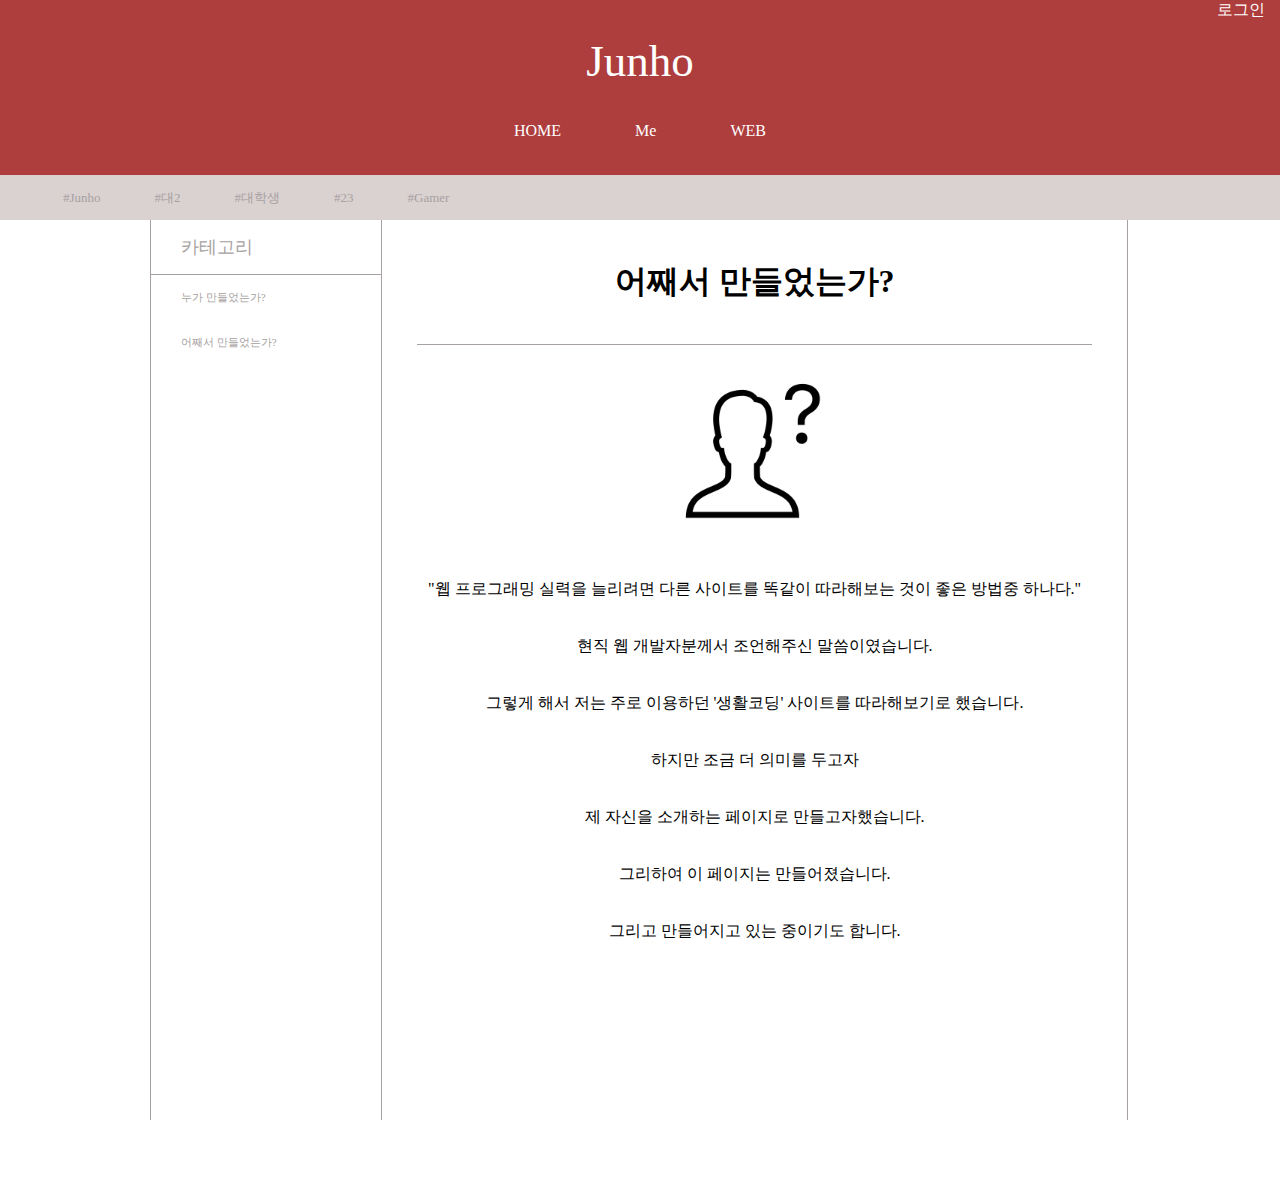
<file: why.html>
<html>

<head>
  <link rel="stylesheet" type="text/css" href="css/mystyle.css" />
  <script src="js/script.js"></script>
  <style>
    div.sub_nav_depth_1 .pin {
      background-image: url(image/arrow.gif);
    }
  </style>
</head>

<body>
  <div id="whole-wrapper">
    <div class="head">
      <header>
        <hgroup>
          <p class="title"><a href="index.html">Junho</a></p>
        </hgroup>
        <nav id="right-nav">
          <ul>
            <li>
              <a href="login.html">로그인</a>
            </li>
          </ul>
        </nav>
      </header>
      <nav id="mainmenu">
        <div class="wrapper ">
          <ul class="sub_nav">
            <li>
              <div class="label public" onmouseover="paragraph_onmouseover()" onmouseout="paragraph_onmouseout()">
                <a class="courselink" href="index.html">HOME</a>
              </div>
              <div class="sub_nav_depth_1" id="yourstyle"
                style="position:absolute; left: -42px; width:199px; display:none;" loaded="true"
                onmouseover="paragraph_onmouseover()" onmouseout="paragraph_onmouseout()">
                <div class="pin" onmouseover="paragraph_onmouseover()" onmouseout="paragraph_onmouseout()"></div>
                <ul class="sub_nav">
                  <li>
                    <div class="label public">
                      <a class="courselink" href="index.html">
                        메인화면
                        <span class="ico ico_lock"></span>
                      </a>
                    </div>
                  </li>
                </ul>
              </div>
            </li>
            <li>
              <div class="label public" onmouseover="paragraph1_onmouseover()" onmouseout="paragraph1_onmouseout()">
                <a class="courselink" href="index.html">Me</a>
              </div>
              <div class="sub_nav_depth_1" id="yourstyle1"
                style="position:absolute; left: -42px; width:199px; display:none;" loaded="true"
                onmouseover="paragraph1_onmouseover()" onmouseout="paragraph1_onmouseout()">
                <div class="pin" onmouseover="paragraph1_onmouseover()" onmouseout="paragraph1_onmouseout()"></div>
                <ul class="sub_nav">
                  <li>
                    <div class="label public">
                      <a class="courselink" href="who.html">
                        누가?
                        <span class="ico ico_lock"></span>
                      </a>
                    </div>
                  </li></br>
                  <li>
                    <div class="label public">
                      <a class="courselink" href="why.html">
                        어째서?
                        <span class="ico ico_lock"></span>
                      </a>
                    </div>
                  </li></br>
                  <li>
                    <div class="label public">
                      <a class="courselink" href="next.html">
                        앞으로는?
                        <span class="ico ico_lock"></span>
                      </a>
                    </div>
                  </li></br>
                </ul>
              </div>
            </li>
            <li>
              <div class="label public" onmouseover="paragraph2_onmouseover()" onmouseout="paragraph2_onmouseout()">
                <a class="courselink" href="html.html">WEB</a>
              </div>
              <div class="sub_nav_depth_1" id="yourstyle2"
                style="position:absolute; left: -42px; width:199px; display:none;" loaded="true"
                onmouseover="paragraph2_onmouseover()" onmouseout="paragraph2_onmouseout()">
                <div class="pin" onmouseover="paragraph2_onmouseover()" onmouseout="paragraph2_onmouseout()"></div>
                <ul class="sub_nav">
                  <li>
                    <div class="label public">
                      <a class="courselink" href="web.html">
                        참조 사이트

                        <span class="ico ico_lock"></span>
                      </a>
                    </div>
                  </li>
                </ul>
              </div>
            </li>


          </ul>
        </div>
      </nav>
    </div>
    <div class="body">
      <div id="breadcrumb">
        <div class="wrapper">
          <span>#Junho</span>
          <span>#대2</span>
          <span>#대학생</span>
          <span>#23</span>
          <span>#Gamer</span>
          <span></span>
        </div>
      </div>
      <div id="col">
        <div class="wrapper">
          <aside id="topic_index_list" class="index">
            <nav class="sub_nav">
              <ol id="topic_list_tree" class="no_draggable">
                <li id="title-in-title" class="depth_0">
                  <div class="label">
                    <a href="web.html" class="depth_0">
                      <span class="title">카테고리</span>
                    </a>
                  </div>
                </li>
                <li id="y2" class="depth_0">
                  <div class="label">
                    <a href="who.html" class="depth_0">
                      <span class="title">
                        누가 만들었는가?
                      </span>
                    </a>
                  </div>
                </li>
                <li id="y3" class="depth_0">
                  <div class="label">
                    <a href="why.html" class="depth_0">
                      <span class="title">
                        어째서 만들었는가?
                      </span>
                    </a>
                  </div>
                </li>

              </ol>
            </nav>
          </aside>
          <div class="entry-area" id="entry-area-1">
            <article class="hentry">
              <hgroup>
                <h1 style="text-align:center;">
                  어째서 만들었는가?
                </h1>
              </hgroup>
              <div id="content" class="entry-content">
                <p style="text-align:center;">
                  <img width="150" src="image/why.png" height="150"></img>

                </p>
                <p style="text-align:center;">
                  &nbsp
                </p>
                <p style="text-align:center;">
                  &nbsp
                </p>
                <p style="text-align:center;">
                  &nbsp
                </p>
                <p style="text-align:center;">
                  "웹 프로그래밍 실력을 늘리려면 다른 사이트를 똑같이 따라해보는 것이 좋은 방법중 하나다."
                </p>
                <p style="text-align:center;">
                  &nbsp
                </p>
                <p style="text-align:center;">
                  &nbsp
                </p>
                <p style="text-align:center;">
                  현직 웹 개발자분께서 조언해주신 말씀이였습니다.
                </p>
                <p style="text-align:center;">
                  &nbsp
                </p>
                <p style="text-align:center;">
                  &nbsp
                </p>
                <p style="text-align:center;">
                  그렇게 해서 저는 주로 이용하던 '생활코딩' 사이트를 따라해보기로 했습니다.
                </p>
                <p style="text-align:center;">
                  &nbsp
                </p>
                <p style="text-align:center;">
                  &nbsp
                </p>
                <p style="text-align:center;">
                  하지만 조금 더 의미를 두고자
                </p>
                <p style="text-align:center;">
                  &nbsp
                </p>
                <p style="text-align:center;">
                  &nbsp
                </p>
                <p style="text-align:center;">
                  제 자신을 소개하는 페이지로 만들고자했습니다.
                </p>
                <p style="text-align:center;">
                  &nbsp
                </p>
                <p style="text-align:center;">
                  &nbsp
                </p>
                <p style="text-align:center;">
                  그리하여 이 페이지는 만들어졌습니다.
                </p>
                <p style="text-align:center;">
                  &nbsp
                </p>
                <p style="text-align:center;">
                  &nbsp
                </p>
                <p style="text-align:center;">
                  그리고 만들어지고 있는 중이기도 합니다.
                </p>
              </div>

            </article>
          </div>
        </div>
      </div>
    </div>
</body>

</html>
</file>
<file: css/mystyle.css>
*{
  margin: 0px;
  padding: 0px;
}

a:link{color: white; text-decoration: none;}
a:hover{color: white; text-decoration: none;}
a:visited{color: white; text-decoration: none;}
html,body {height: 100%;}
p.title{
  font-size: 45px;
  text-align: center;
  color: white;
  padding-top: 35px;

}
.head{
  background-color: #AE3D3D;
}
div.wrapper ul {
  text-align: center;
}
div.wrapper ul li {
  display: inline-block;
  padding: 35px;
}
#right-nav{
  position: absolute;
  right: 15px;
  top: 0;
  height: 35px;
}
#right-nav ul li{
  list-style: none;
}
#breadcrumb .wrapper{
  background-color: #DAD1D1;
  padding: 13px;
}

#breadcrumb .wrapper span{
  padding-left: 50px;
  font-size: 13px;
  color: #A7A1A1;
}

#content img{
  padding-top: 30px;
}

#col .wrapper{
  width: 980px;
  margin: 0 auto;

}
.hentry{
  padding: 40px 35px;
}
.wrapper div.entry-area article{

  padding: 40px 35px;
  height: 100%;
}
.entry-area{
  border-right: solid 1px #A7A1A1;
  border-left:solid 1px #A7A1A1;
  height: 1500px;
}
div.sub_nav_depth_1{
  top: 67px;
  background-color: white;
  color: #D8D8D8;
  box-shadow: 0px 0px 1px 1px #A4A4A4;
  position: absolute;
  float: left;


}

div.sub_nav_depth_1 a{
  color: #848484;

}

div.sub_nav_depth_1 .pin{
  background-image: url(image/arrow.gif);
  position: absolute;
  height: 9px;
  width: 100%;
  top: -8px;
  left: 0;
  background-repeat: no-repeat;
  background-position: top;
}

#mainmenu div ul li{
  position:relative;

}

#col div aside{
  float: left;
  width: 230px;
  border-left: solid 1px #A7A1A1;
  height: 100%;
}

#col div aside nav ol li div a{
  color:  #A7A1A1;
  font-size: 11px;
}

#col div aside nav ol{
  list-style: none;

}

span.title{
  padding: 15px;
  text-align: center;
  top: 10px;
}
#entry-area-1{
  width: 745px;
  float: left;
  height: 100%;
}

#entry-area-1 .hentry hgroup{
  text-align: center;
}

#entry-area-1 hgroup{
  padding-bottom: 30px;
  border-bottom: 1px solid #A7A1A1;
}

#entry-area-1 hgroup h1{
  padding-bottom: 10px;
}

#yourstyle1 ul li{
  padding: 15px;
}

#title-in-title{
  border-bottom: 1px solid #A7A1A1;
}

.no_draggable li{
  padding: 15px;

}

#title-in-title div a span{
  font-size: 18px;

}

#entry-area-2 h1{
  padding-bottom: 50px;
  border-bottom: 1px solid #A7A1A1;
}
.movie{
  text-align: center;
}

#entry-area-2 a{
  color: #A7A1A1;

}
#entry-area-2 .hentry{
  height: 1500px;
}
</file>
<file: css/registerstyle.css>
*{
  padding: 0px;
  margin: 0px;
}
a:link { color: #666; text-decoration: none;}
a:visited { color: #666; text-decoration: none;}
a:hover { color: #666; text-decoration: underline;}

.head{
  background-color: #AE3D3D;
  border-bottom: 50px;
}

div header{
  display: block;
  padding-top: 75px;
  padding-bottom: 35px;
}

div{
  display: block;
}

.title {
  text-align: center;
  font-size: 35px;
}

div#col{
  border: none !important;
  padding-top: 100px;
}

div.wrappertable{
  background-color: #fff;
  border: 1px solid #bbb;
  color: #666;
}

.wrappertable .header{
  border-bottom: 1px solid #ddd;
  text-align:  left;
  padding: 15px;
}

.title a{
  color: white;
}

div.header .rememberme{
  float: right;
  padding-right: 10px;
  text-align: left;
  font-size: 12px;
  margin: 15px 0 5px;
  line-height: 11px;
}

.layerbox{
  margin: 0 auto;
  position: relative;
  width: 400px;
  box-shadow: 0 0 5px rgba(0,0,0,0,3);
}

div.body{
  padding-top: 20px;
}

div.body dl{
  padding: 0 50px;
}

div.body dl dt{
  text-align: left;
  font-size: 11px;
  margin: 15px 0 5px;
  line-height: 11px;
}

div.body input.text{
  width: 280px;
  margin-right: auto;
  padding: 5px;
  font-size: 1.2em;
}

.btn{
  padding: 10px 20px;
  cursor: pointer;
  display: inline-block;
  border: 0;
  font-weight: bold;
}

.btn.btn_submit {
  padding: 10px 40px !important;
  background-color: #AE3D3D;
  border: 1px solid #AE3D3D;
  color: #fff;
  margin-top: 30px;
}

div.body p{
  text-align: center;
  margin-bottom: 30px;
}

.footer{
  border-top: 1px solid #ccc;
  padding-top: 2em;
  font-size: 14px;
  padding: 0 20px 20px 20px;
  text-align: center;
  padding-top: 25px;
}


}
</file>
